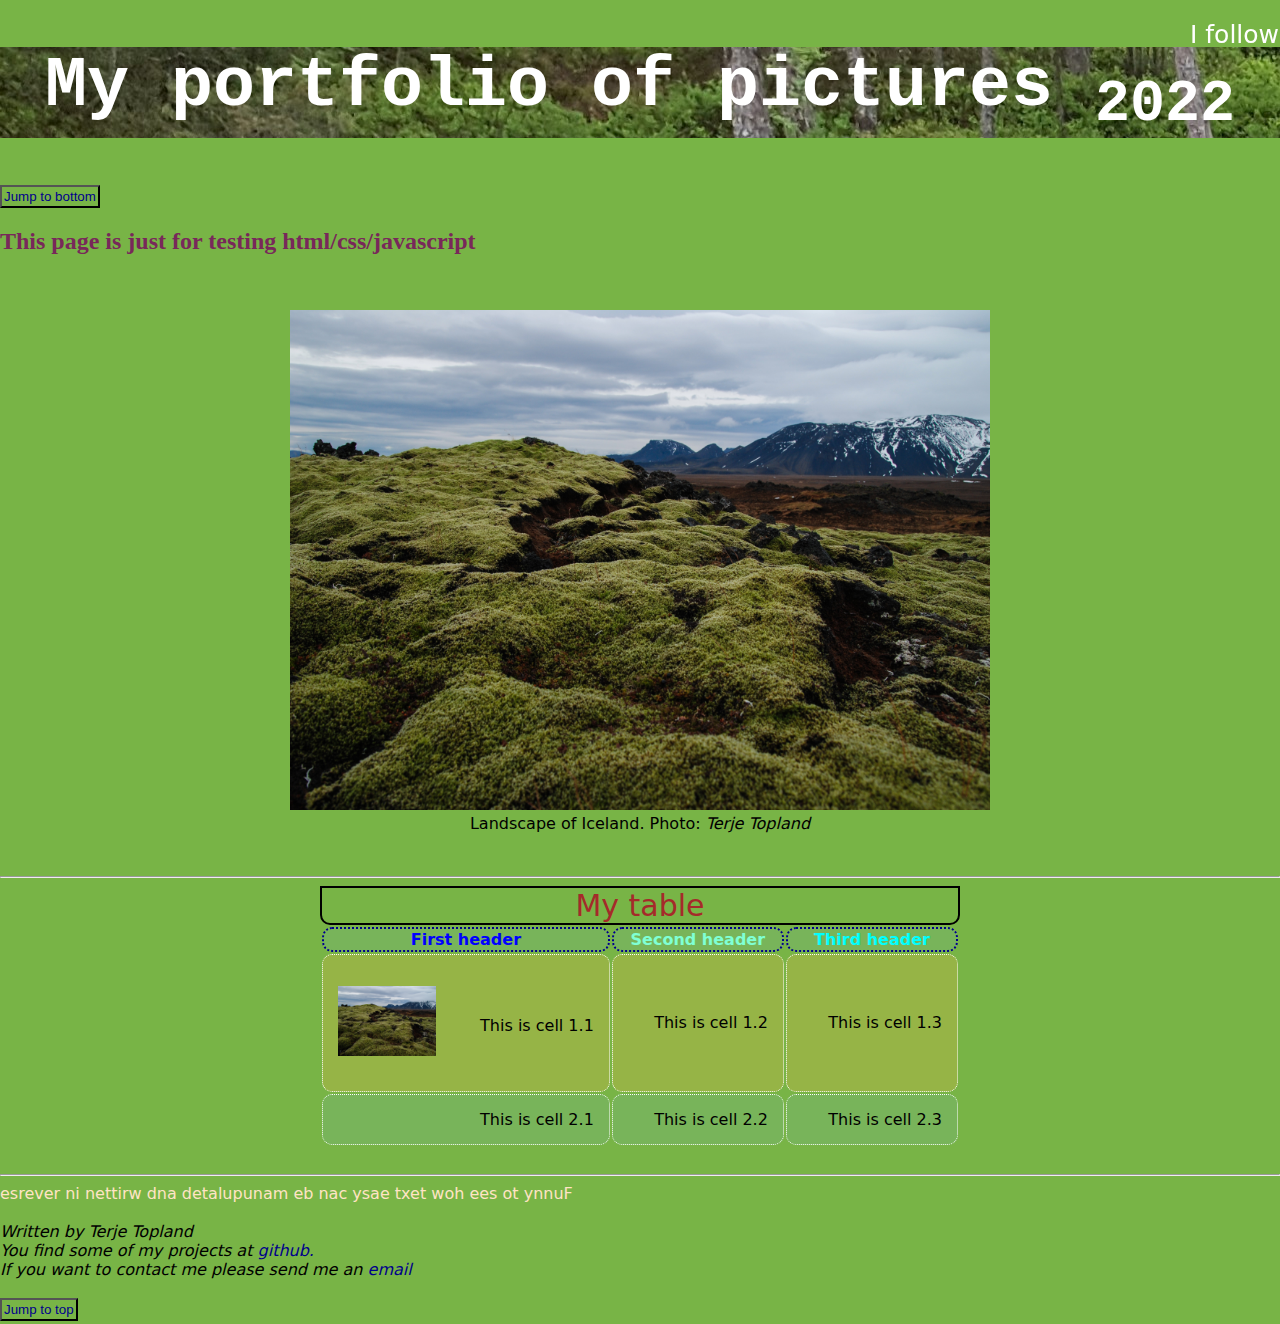
<file: index.htm>
<!DOCTYPE html>
<html lang="en">

<head>
    <title>My pictures portfolio</title>
    <link href="styles.css" rel="stylesheet" type="text/css">
    <link rel="icon" type="image/x-icon" href="pic/favicon.ico">
</head>

<body>

<h1>
    <b>My portfolio of pictures <sub>2022</sub></b>
</h1>

<button id="jumpTT" style="padding:2px 2px; background-color:rgb(120,180,70)"><a href="#jumpTB">Jump to bottom</a>
</button>

<h2>
    This page is just for testing html/css/javascript
</h2>
<br>

<figure class="picLanCenter">
    <img alt="Landscape of Iceland" class="bigSizeLanPic" src="pic\014 Landskap 01.jpg"
         title="For more landscape images click here."
         usemap="#ImgMap">
    <figcaption>Landscape of Iceland. Photo: <em>Terje Topland</em></figcaption>
</figure>

<map name="ImgMap">
    <area shape="default" href="landscape.html" alt="Landscape on Iceland" onclick="clickedImg()">
</map>
<br><!--This starts a new line-->
<hr><!--This gives a horisontal line-->

<table>
    <caption style="color: brown; font-size: 30px; border: 2px double black; border-bottom-left-radius: 10px; border-bottom-right-radius: 10px" >My table</caption>
    <tr>
        <th style="color: blue">First header</th>
        <th style="color: aquamarine">Second header</th>
        <th style="color: aqua">Third header</th>
    </tr>
    <tr>
        <td>
                <p class="alignLeft">
                    <img class="imgHoverSizeUp120" style="height:70px; width:98px" src="pic\014 Landskap 01.jpg" alt="Landscape of Iceland">
                </p>
                <p class="alignRight" style="padding-top: 30px">This is cell 1.1</p>
        </td>
        <td>This is cell 1.2</td>
        <td>This is cell 1.3</td>
    </tr>
    <tr>
        <td>This is cell 2.1</td>
        <td>This is cell 2.2</td>
        <td>This is cell 2.3</td>
    </tr>
</table>
<br>
<hr>


<div class="rowHeading textFollowSite">
    <div onclick="clickedText()" id="textFollowSiteHover" class="centered">
        I follow you!
    </div>
    <div id="testing"></div>
</div>




<bdo dir="rtl" style="color:bisque">
    Funny to see how text easy can be manupulated and written in reverse
</bdo>
<br><br>

<address class="address" id="jumpTB">
    Written by Terje Topland<br>
    You find some of my projects at <a href="https://github.com/terjetopland" target="_blank">github.</a><br>
    If you want to contact me please send me an <a href="mailto:terjetopland@yahoo.no">email</a>
</address>
<br>

<button style="padding:2px 2px; background-color:rgb(120,180,70)"><a href="#jumpTT">Jump to top</a></button>
<br>

<script>
    function clickedImg() {
        alert("You clicked the image and will see more photos like this!");
    }

    let bool = true;
    function clickedText() {
        if(bool === true)
            document.getElementById("testing").innerHTML = "It's working fine"

        if(bool === false)
            document.getElementById("testing").innerHTML = "";

        bool = !bool;
    }


</script>

</body>
</html>
</file>
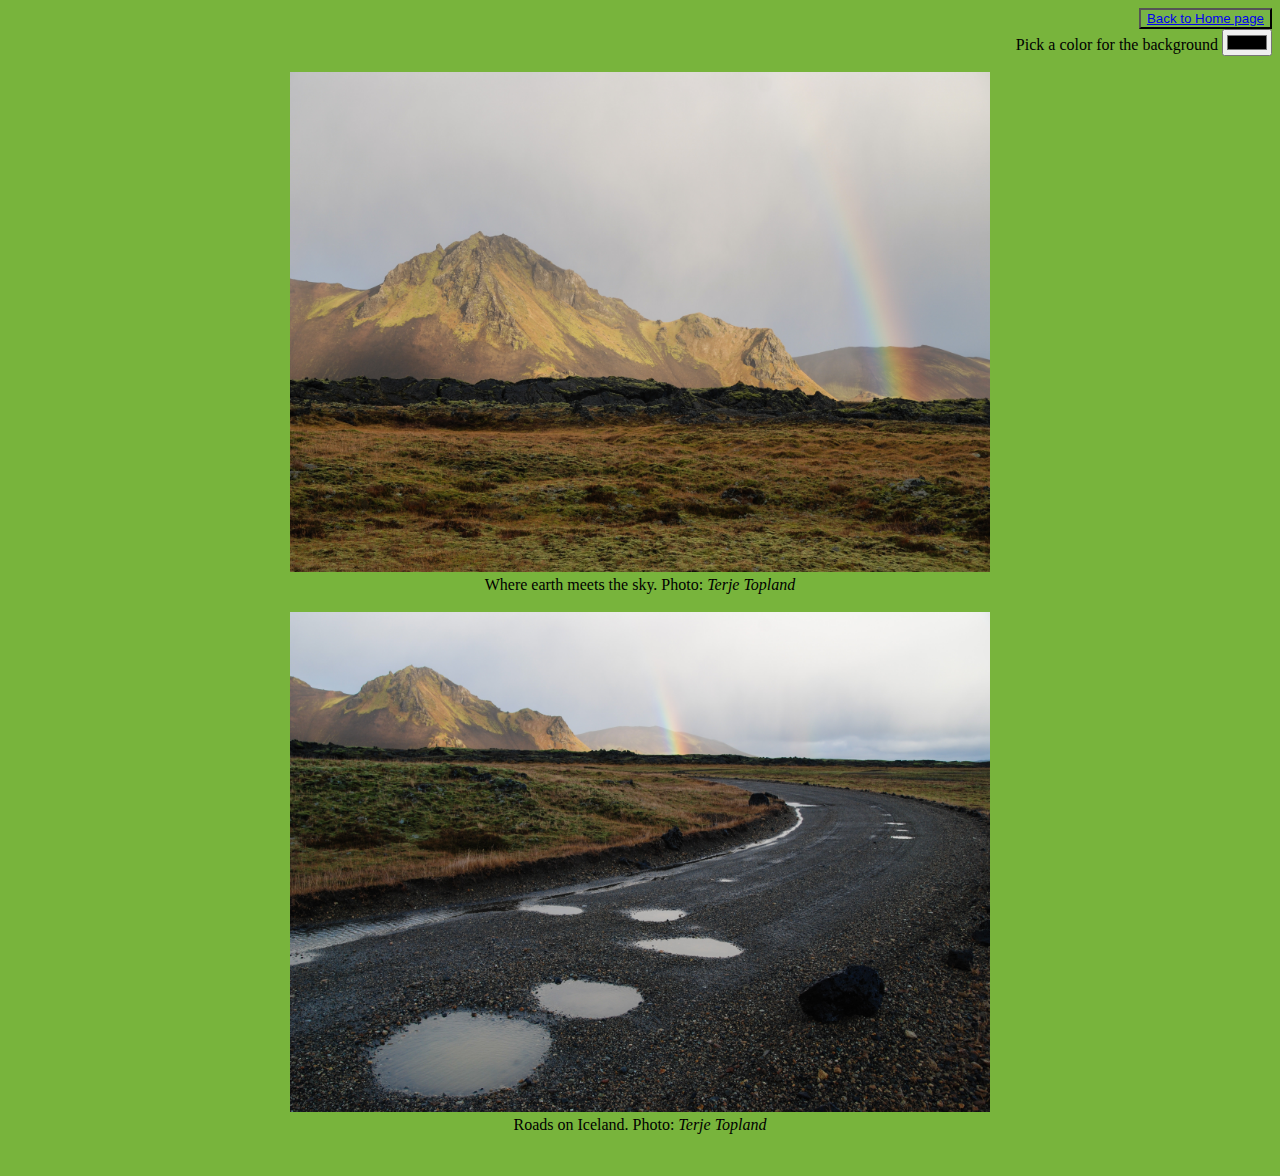
<file: landscape.html>
<!DOCTYPE html>
<html lang="en">

<head>
	<style>
		.picLanCenter {
			display: block;
			text-align: center;
			margin-left: auto;
			margin-right: auto;
			}		
		.bigSizeIm {
			width: 700px;
			height: 500px;
		}

	</style>

</head>

<body id="landscapeBody" style="background-color: rgb(120,180,60);">

<div style="text-align:right">
	<button style="background-color: rgb(120,180,70)"><a href="index.htm">Back to Home page</a></button>
	<form>
		<label for="myColor" class="form-label">Pick a color for the background</label>
		<input type="color" class="form-control form-control-color" id="myColor" value="white" title="Choose a color" onchange="changeBackgroundColorLandscape()">
	</form>
</div>

<figure class="picLanCenter">
	<img class="bigSizeIm" src="pic\041 Landskap.jpg" alt="Rainbow on Iceland">
	<figcaption>Where earth meets the sky. Photo:<em> Terje Topland</em></figcaption>
	<br>
	<img src="pic\042 Landskap.jpg" alt="Roads on Iceland" width="700" height="500">
	<figcaption>Roads on Iceland. Photo: <em>Terje Topland</em></figcaption>
</figure>
<br>



<script>
	function changeBackgroundColorLandscape() {
		document.getElementById('landscapeBody').style.backgroundColor =  document.getElementById('myColor').value
	}
</script>
</body>
</file>
<file: styles.css>
body {
	margin: 0;
	font-family: system-ui;
	background-color: rgb(120,180,70);
}

h1 {
	 background-image: url("pic/20210606_100404_001 (2).jpg");
	 background-attachment: fixed;
	 color:white;
	 font-family: tahoma, monospace;
	 font-size:70px;
	 text-align:center
}

h2 {
	color:rgba(120,40,90,40);
	font-family: Franklin Gothic Medium, serif;
}

.picLanCenter {
	display: block;
	text-align: center;
	margin-left: auto;
	margin-right: auto;
}

a:link {
	color: darkblue;
	background-color: transparent;
	text-decoration: none;
	
}
a:visited {
	color: white;
	background-color: transparent;
	text-decoration: none;
}
a:hover {
	color: darkblue;
	background-color: transparent;
	text-decoration: underline;
	font-size: 20px;
	padding: 3px 7px;
	
}

table{
	margin-left: auto;
	margin-right: auto;
	width: 50%;
	border-collapse: separate;
	border-radius: 10px;
}

tr, td {
	border: 1px dotted white;
	border-radius: 10px;
	padding: 15px;
}

th {
	border: 2px dotted darkblue;
	border-radius: 10px;
}

th:hover {
	text-transform: uppercase;
	transform: scale(150%) skew(30deg, 20deg);
}

td {
	text-align: right;
}

tr:nth-child(even) {
	background-color: rgb(150,180,70);
}

tr:nth-child(odd) {
	background-color: rgb(120,180,90);
}

tr:hover {
	background-color: bisque;
}

.bigSizeLanPic {
			width: 700px;
			height: 500px;
}

.imgHoverSizeUp120:Hover {
	transform: scale(120%);
}

.imgHoverSizeUp500:hover {
	transform: scale(500%);

}

.alignLeft {
	float: left;
}

.alignRight {
	float: right;
}

.pCenter {
	text-align: center;
}

.border-middle {
	border-left: 2px solid lightgray;
	border-right: 2px solid lightgrey;
	position: absolute;
}

.rowHeading {
	font-size: 25px;
	margin: 20px;
	color: papayawhip;
}

.textFollowSite {
	height: 100%;
	width: 50%;
	position: fixed;
	z-index: 1;
	top: 20px;
	overflow-x: hidden;
	right: -550px;

	box-shadow: inset 0 0 0 0 white;
	color: white;
	padding: 0 .25rem;
	margin: 0 -.25rem;
	transition: color 2s ease-in-out, box-shadow 2s ease-in-out;
}

#textFollowSiteHover:hover {
	color: grey;
	box-shadow: inset 130px 0 0 0 white;
	cursor: pointer;
}
</file>
